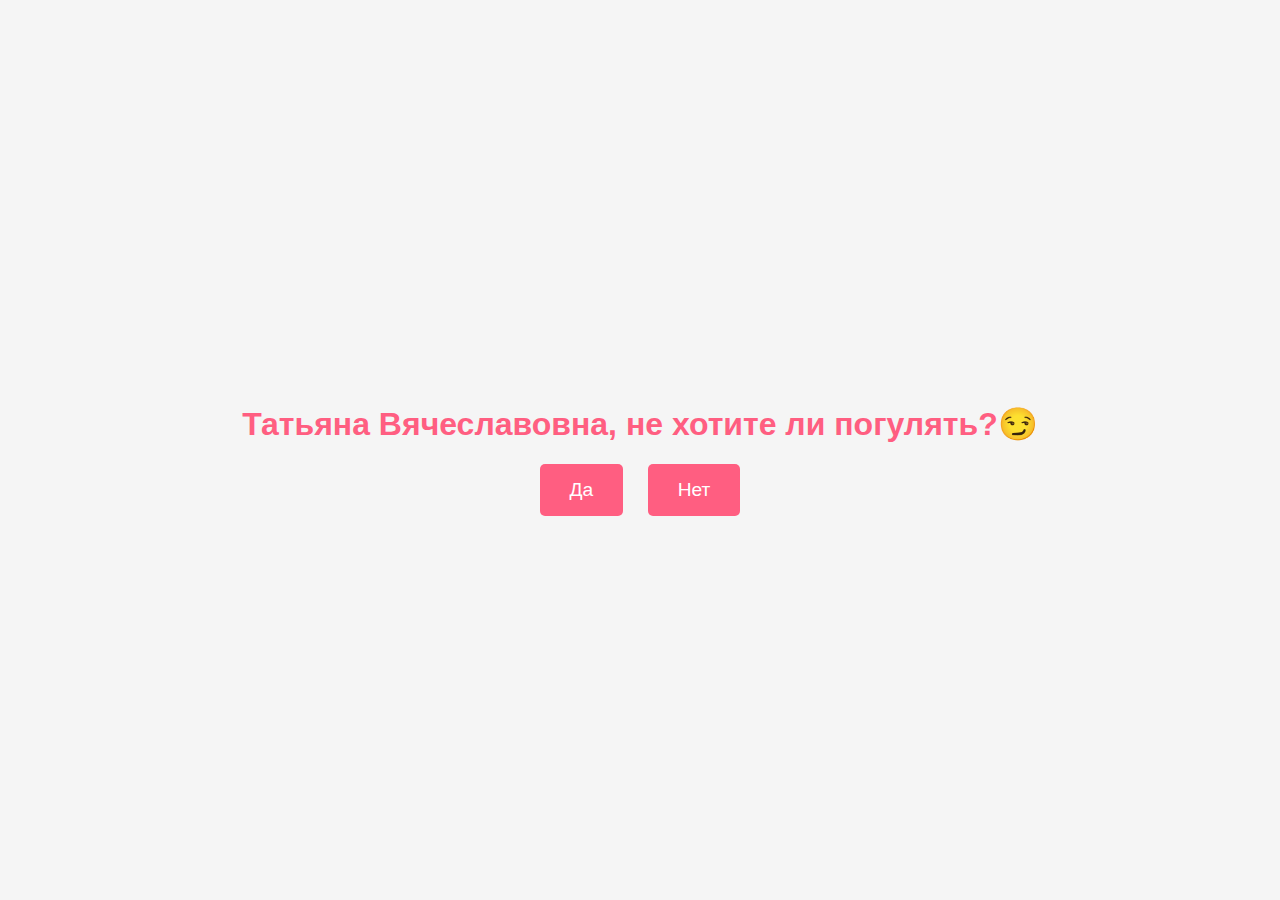
<file: index.html>
<!DOCTYPE html>
<html lang="en">
<head>
    <meta charset="UTF-8">
    <meta name="viewport" content="width=device-width, initial-scale=1.0">
    <title>Date Invitation</title>
    <link rel="stylesheet" href="styles.css">
</head>
<body>
    <div class="container">
        <h1>Татьяна Вячеславовна, не хотите ли погулять?😏</h1>
        <div class="buttons">
            <button id="yesBtn">Да</button>
            <button id="noBtn">Нет</button>
        </div>
    </div>

    <script>
        document.getElementById('yesBtn').addEventListener('click', function() {
            window.location.href = 'happy.html';
        });

        document.getElementById('noBtn').addEventListener('click', function() {
            window.location.href = 'sorry.html'; // Перенаправление на новую страницу
        });
    </script>
</body>
</html>
</file>
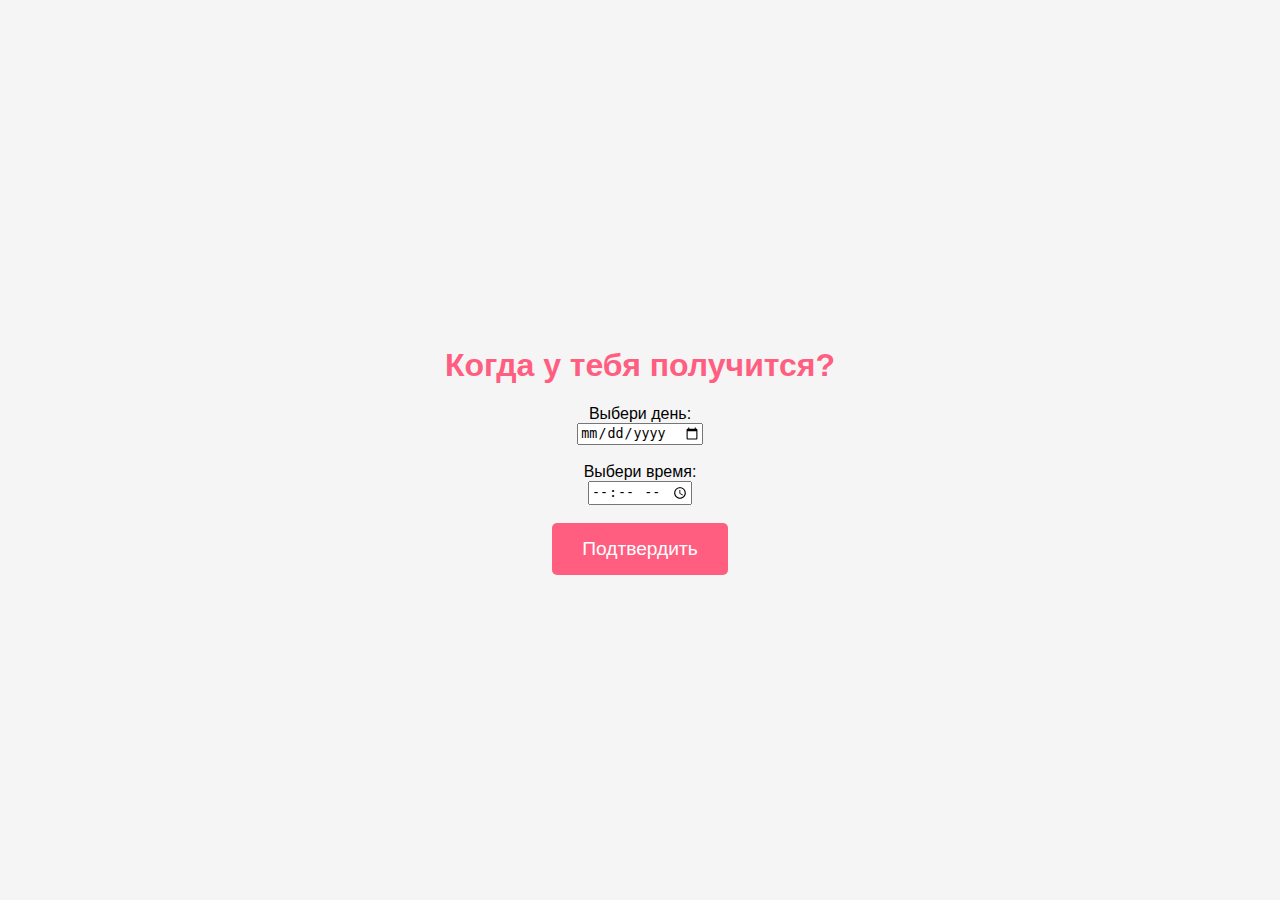
<file: date-selection.html>
<!DOCTYPE html>
<html lang="en">
<head>
    <meta charset="UTF-8">
    <meta name="viewport" content="width=device-width, initial-scale=1.0">
    <title>Select Date and Time</title>
    <link rel="stylesheet" href="styles.css">
</head>
<body>
    <div class="container">
        <h1>Когда у тебя получится?</h1>
        <form id="dateForm">
            <label for="date">Выбери день:</label><br>
            <input type="date" id="date" name="date" required><br><br>

            <label for="time">Выбери время:</label><br>
            <input type="time" id="time" name="time" required><br><br>

            <input type="hidden" name="_subject" value="New Date Submission">
            <input type="hidden" name="_next" value="confirmation.html">
            
            <button type="submit">Подтвердить</button>
        </form>
    </div>

    <script>
        document.getElementById('dateForm').addEventListener('submit', function(event) {
            event.preventDefault(); // Остановить обычное поведение формы

            const formData = new FormData(this);
            const formAction = 'https://formspree.io/f/manywyyw'; // Укажи свой адрес Formspree

            fetch(formAction, {
                method: 'POST',
                body: formData,
                headers: {
                    'Accept': 'application/json'
                }
            })
            .then(response => {
                if (response.ok) {
                    window.location.href = 'confirmation.html?date=' + formData.get('date') + '&time=' + formData.get('time'); // Переход на страницу подтверждения
                } else {
                    alert('There was a problem with your submission, please try again.');
                }
            })
            .catch(error => {
                alert('There was a problem with your submission, please try again.');
            });
        });
    </script>
</body>
</html>
</file>
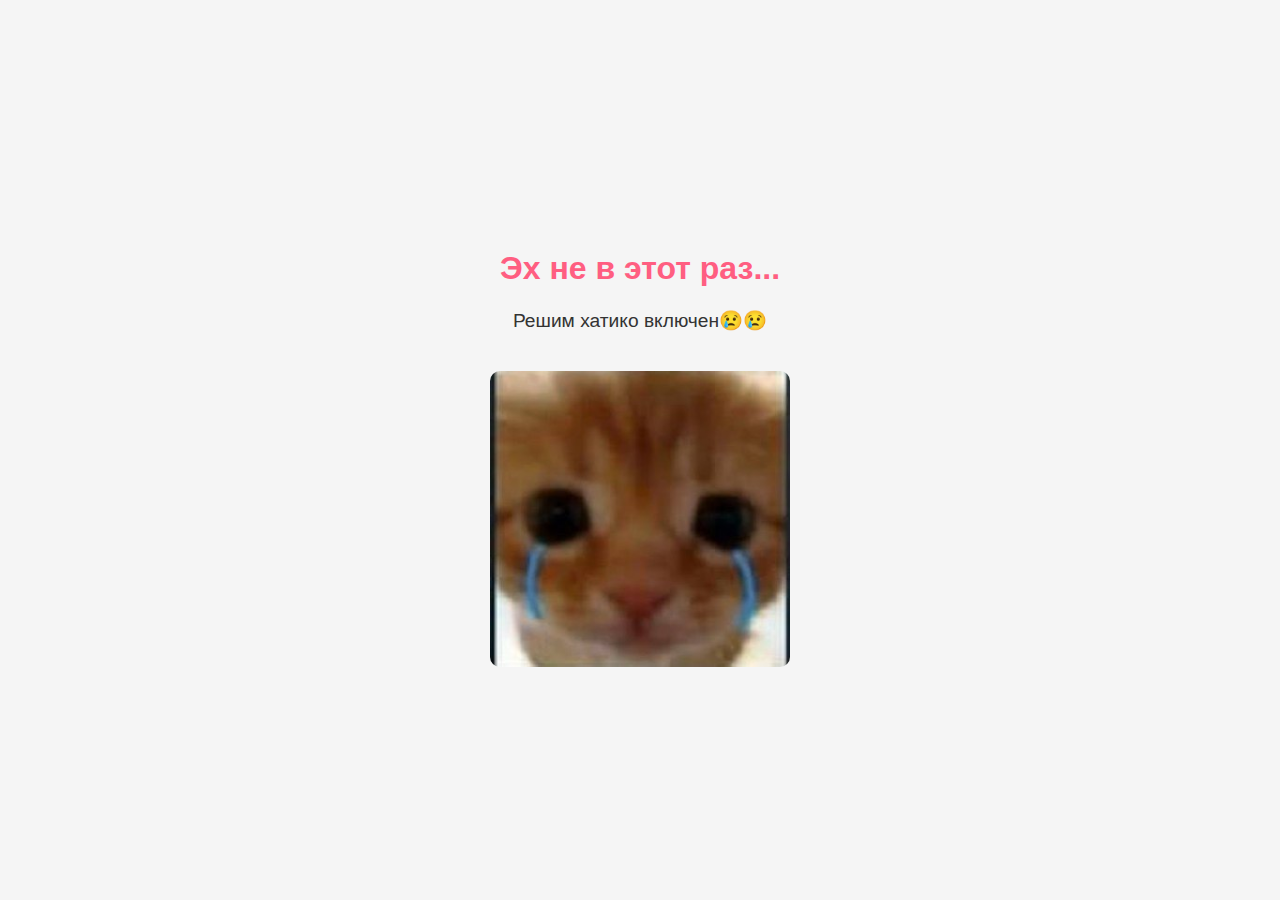
<file: sorry.html>
<!DOCTYPE html>
<html lang="en">
<head>
    <meta charset="UTF-8">
    <meta name="viewport" content="width=device-width, initial-scale=1.0">
    <title>Not this time...</title>
    <link rel="stylesheet" href="styles.css">
</head>
<body>
    <div class="container">
        <h1>Эх не в этот раз...</h1>
        <p>Решим хатико включен😢😢</p>
        <img src="sadcat.jpg"  width="300px">
    </div>
</body>
</html>
</file>
<file: styles.css>
body {
    display: flex;
    justify-content: center;
    align-items: center;
    height: 100vh;
    margin: 0;
    background-color: #f5f5f5;
    font-family: 'Arial', sans-serif;
}

.container {
    text-align: center;
}

h1 {
    font-size: 2rem;
    color: #ff5e81;
}

p {
    font-size: 1.2rem;
    color: #333;
}

.buttons {
    margin-top: 20px;
}

/* Стили для кнопок с анимацией */
button {
    background-color: #ff5e81;
    color: white;
    border: none;
    padding: 15px 30px;
    margin: 0 10px;
    font-size: 1.2rem;
    cursor: pointer;
    border-radius: 5px;
    transition: background-color 0.3s ease, transform 0.3s ease;
    position: relative;
    overflow: hidden;
}

/* Анимация на кнопку "Yes" (сердечки) */
button#yesBtn::before {
    content: '🥰';
    position: absolute;
    top: 50%;
    left: 50%;
    font-size: 1.5rem;
    color: #fff;
    opacity: 0;
    transform: translate(-50%, -50%);
    transition: opacity 0.3s ease, transform 0.3s ease;
}

button#yesBtn:hover::before {
    opacity: 1;
    transform: translate(-50%, -70%);
}

/* Плавная смена цвета и увеличение кнопки при наведении */
button:hover {
    background-color: #ff4060;
    transform: scale(1.05);
}

/* Анимация на кнопку "No" (грустные смайлики) */
button#noBtn::before {
    content: '😢';
    position: absolute;
    top: 50%;
    left: 50%;
    font-size: 1.5rem;
    color: #fff;
    opacity: 0;
    transform: translate(-50%, -50%);
    transition: opacity 0.3s ease, transform 0.3s ease;
}

button#noBtn:hover::before {
    opacity: 1;
    transform: translate(-50%, -70%);
}

img {
    margin-top: 20px;
    border-radius: 10px;
}
</file>
